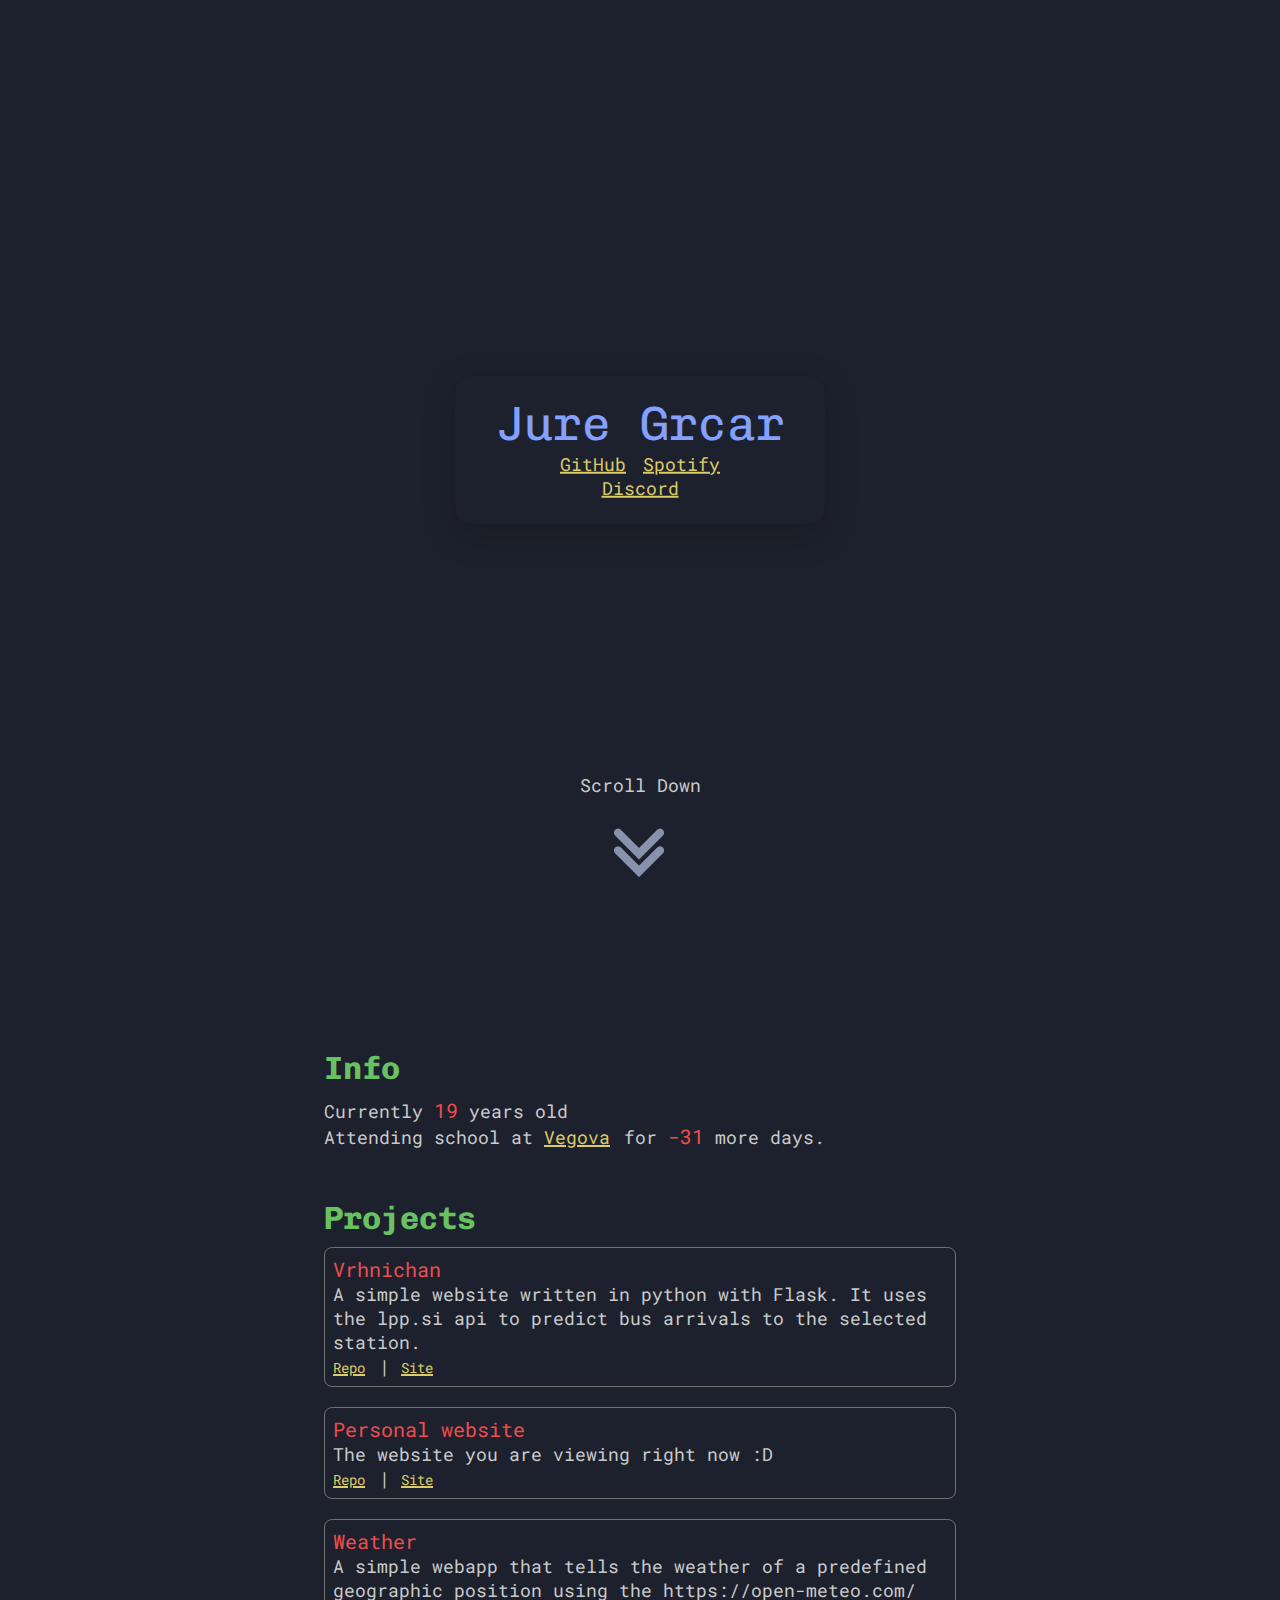
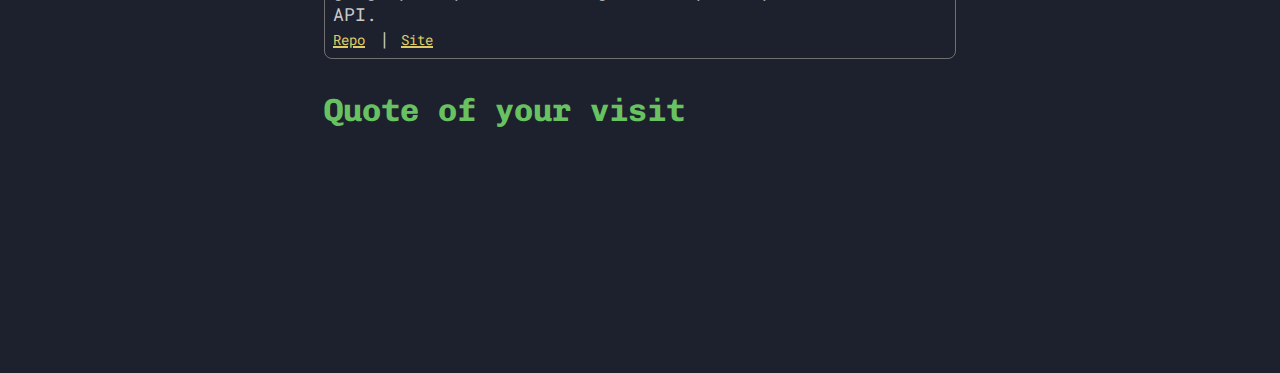
<file: index.html>
<!DOCTYPE html>
<html lang="en">
<head>
    <meta charset="UTF-8">
    <meta http-equiv="X-UA-Compatible" content="IE=edge">
    <meta name="viewport" content="width=device-width, initial-scale=1.0">
    <link rel="stylesheet" type="text/css" href="style.css" />
    <!-- <script src="script.js"></script> -->
    <title>Jure Grcar</title>
</head>
<body>
    <div class="centered">
        <p class="f_text">Jure Grcar</p>
        <p class="text_main">
            <a href="https://github.com/JuRxY" target="_blank">GitHub</a>
            <a href="https://open.spotify.com/user/jm98csa5smd66ts4efa9dgbpu?si=497e518843c24e62" target="_blank">Spotify</a>
            <br><a href="https://discord.com/users/574491979698667531" target="_blank">Discord</a>
        </p>
    </div>
    <div class="scroll_hint_container">
        <a href="#info" class="scroll_hint">Scroll Down<br>
        <img class="scroll_image" src="src/scroll_down.png">
        </a>
    </div>
    <div class="main_website">
        <h3 class="title_text" id="info">Info</h3>
            <p class="info">
                Currently <span class="red age">NaN</span> years old
                <br>Attending school at <a href="https://www.vegova.si/" target="_blank">Vegova</a> for <span class="days_left red">None</span> more days.
            </p>
        <h3 class="title_text">Projects</h3>
            <p class="text_website">
                <span class="span_red">Vrhnichan</span><br>
                A simple website written in python with Flask. It uses the lpp.si api to predict bus arrivals to the selected station.
                <br><a href="https://github.com/JuRxY/vrhnichan" target="_blank">Repo</a> | <a href="https://vrhnichan.juregrcar.repl.co/" target="_blank">Site</a>
            </p>
            <p class="text_website">
                <span class="span_red">Personal website</span><br>
                The website you are viewing right now :D
                <br><a href="https://github.com/JuRxY/personal/" target="_blank">Repo</a> | <a href="https://jurxy.github.io/personal/" target="_blank">Site</a>
            </p>
            <p class="text_website">
                <span class="span_red">Weather</span><br>
                A simple webapp that tells the weather of a predefined geographic position using the https://open-meteo.com/ API.
                <br><a href="https://github.com/JuRxY/weather" target="_blank">Repo</a> | <a href="https://jurxy.github.io/weather/" target="_blank">Site</a>
            </p>
        <h3 class="title_text">Quote of your visit</h3>
            <p class="info" style="margin-bottom: 210px;">
                <span class="quote"></span><br>
                <span class="author"></span>
            </p>
    </div>
</body>
<script>
    var quote = document.querySelector(".quote")
    var author = document.querySelector(".author")
    var days = document.querySelector(".days_left")
    var bd = document.querySelector(".age")
    var bd_date = new Date("07/04/2007")

    // days
    var date1 = new Date();
    var date2 = new Date("06/25/2026");
    var Difference_In_Time = date2.getTime() - date1.getTime();
    var Difference_In_Days = Math.ceil(Difference_In_Time / (1000 * 3600 * 24));
    days.innerHTML = Difference_In_Days
    
    fetch('https://api.quotable.io/random')
        .then(response => {
            // Check the response status
            if (response.status !== 200) {
            throw new Error('Failed with HTTP error code: ' + response.status);
            }
            // Parse the response body as JSON
            return response.json();
        })
        .then(data => {
            // Do something with the data
            quote.innerHTML = data["content"];
            author.innerHTML = "\10\10-" + data["author"];
        })
        .catch(error => {
            console.error('Error:', error);
        });
    
    // birthday
    function calculateAge(birthday) { // birthday is a date
       var ageDifMs = Date.now() - birthday;
       var ageDate = new Date(ageDifMs); // miliseconds from epoch
       return Math.abs(ageDate.getUTCFullYear() - 1970);
    }

    bd.innerHTML = calculateAge(bd_date)
</script>
</html>
</file>
<file: style.css>
@import url('https://fonts.googleapis.com/css2?family=Roboto+Mono:wght@500&display=swap');
@import url('https://fonts.googleapis.com/css2?family=Chivo+Mono&display=swap');

:root {
    color-scheme: dark;
    scroll-behavior: smooth;
    --bg-color: #1d212d;
    --red: #f04c4c;
    --yellow: #ddcb67;
    --white: #cacaca;
    --light_blue: #84a1ff;
    --gray: #707070;
    --green: #68c261;
}

::-webkit-scrollbar {
    width: 10px;
}

::-webkit-scrollbar-track {
    background-color: #8884;
}

::-webkit-scrollbar-thumb {
    background: #50629e;
}


html {
    height: -webkit-fill-available;
    min-height: 100%;
}

body {
    background-color: var(--bg-color);
    height: 100vh;
    display: flex;
    flex-direction: column;
}


.centered {
    border-radius: 18px;
    position: absolute;
    top: 50%;
    left: 50%;
    transform: translate(-50%, -50%);
    text-align: center;
    box-shadow: rgba(0, 0, 0, 0.16) 0px 10px 36px 0px, rgba(0, 0, 0, 0.06) 0px 0px 0px 1px;
    animation: pulse 3s ease-in-out;
}

@keyframes pulse {
    0% {box-shadow: rgba(0, 0, 0, 0.16) 0px 10px 36px 0px, rgba(0, 0, 0, 0.06) 0px 0px 0px 1px;}
    50% {box-shadow: rgba(0, 0, 0, 0.36) 0px 30px 60px 20px}
    100% {box-shadow: rgba(0, 0, 0, 0.16) 0px 10px 36px 0px, rgba(0, 0, 0, 0.06) 0px 0px 0px 1px;}
}

.f_text {
    margin-left: 40px;
    margin-right: 40px;
    font-family: 'Chivo Mono';
    font-size: 3em;
    margin-top: 5%;
    margin-bottom: 0px;
    text-align: center;
    text-shadow: rgba(0, 0, 0, 0.16) 0px 10px 36px 0px, rgba(0, 0, 0, 0.06) 0px 0px 0px 1px;
    color: var(--light_blue);
}

.text_main {
    font-family: 'Roboto Mono', monospace;
    margin-top: 0px;
    margin-left: 4%;
    margin-right: 4%;
    margin-bottom: 25px;
    font-size: 18px;
    color: #bdbddd;
    text-align: center;
}

.text_main a {
    color: var(--yellow);
    text-decoration: underline;
    text-decoration-thickness: 2px;
    margin-right: 3px;
    margin-left: 3px;
    margin-bottom: 5px;
    font-size: 18px;
}

/* SCROLL DOWN EFFECT */

.scroll_hint_container {
    top: 85%;
    position: relative;
    text-align: center;
    animation: down 1.5s infinite;
}

.scroll_hint {
    font-family: 'Roboto Mono', monospace;
    font-size: 18px;
    width: 50px;
    height: 50px;
    color: var(--white);
    text-decoration: none;
    margin-bottom: 30px;
} 

.scroll_image {
    margin-top: 30px;
    width: 50px;
    height: 50px;
}

@keyframes down {
    0% {
	transform: translate(0);
    }
    20% {
	transform: translateY(15px);
    }
    40% {
	transform: translate(0);
    }
}


/* MAIN WEBSITE SECTION*/

.text_website {
    font-family: 'Roboto Mono', monospace;
    margin-top: 0px;
    margin-bottom: 20px;
    font-size: 18px;
    color: var(--white);
    text-align: left;
    margin-left: 25%;
    margin-right: 25%;
    border: 1px solid var(--gray);
    border-radius: .5rem;
    padding: .5rem;
}

.info {
    font-family: 'Roboto Mono', monospace;
    margin-top: 0px;
    margin-bottom: 50px;
    font-size: 18px;
    color: var(--white);
    text-align: left;
    margin-left: 25%;
    margin-right: 25%;
}

.info span.red {
    font-family: 'Roboto Mono', monospace;
    color: var(--red);
    font-size: 20px;
}

.text_website:hover {
    border: 1px solid var(--red);
}

a {
    color: var(--yellow);
    text-decoration: underline;
    text-decoration-thickness: 2px;
    margin-right: 3px;
    margin-bottom: 5px;
    font-size: 18px;
}

.main_website {
    position: relative;
    top: 100%;
}

.text_website span {
    font-family: 'Roboto Mono', monospace;
    color: var(--red);
    font-size: 20px;
}

.text_website a{
    font-size: 14px;
}

.title_text {
    font-size: 2em;
    font-family: 'Chivo Mono';
    text-align: left;
    color: var(--green);
    margin-left: 25%;
    margin-right: 25%;
    margin-bottom: 10px;
}

@media only screen and (max-width: 600px) {
    .info {
        margin-left: 10px;
        margin-right: 10px;
        margin-bottom: 50px;
    }

    .title_text {
        margin-left: 10px;
        margin-right: 10px;
        margin-bottom: 10px;
    }

    .text_website {
        margin-left: 10px;
        margin-right: 10px;
        margin-top: 0px;
        margin-bottom: 15px;
    }

    .centered {
        width: 80%;
    }

    .f_text {
        font-size: 2.6em;
    }

    .scroll_hint_container {
        top: 75%;
    }
}
</file>
